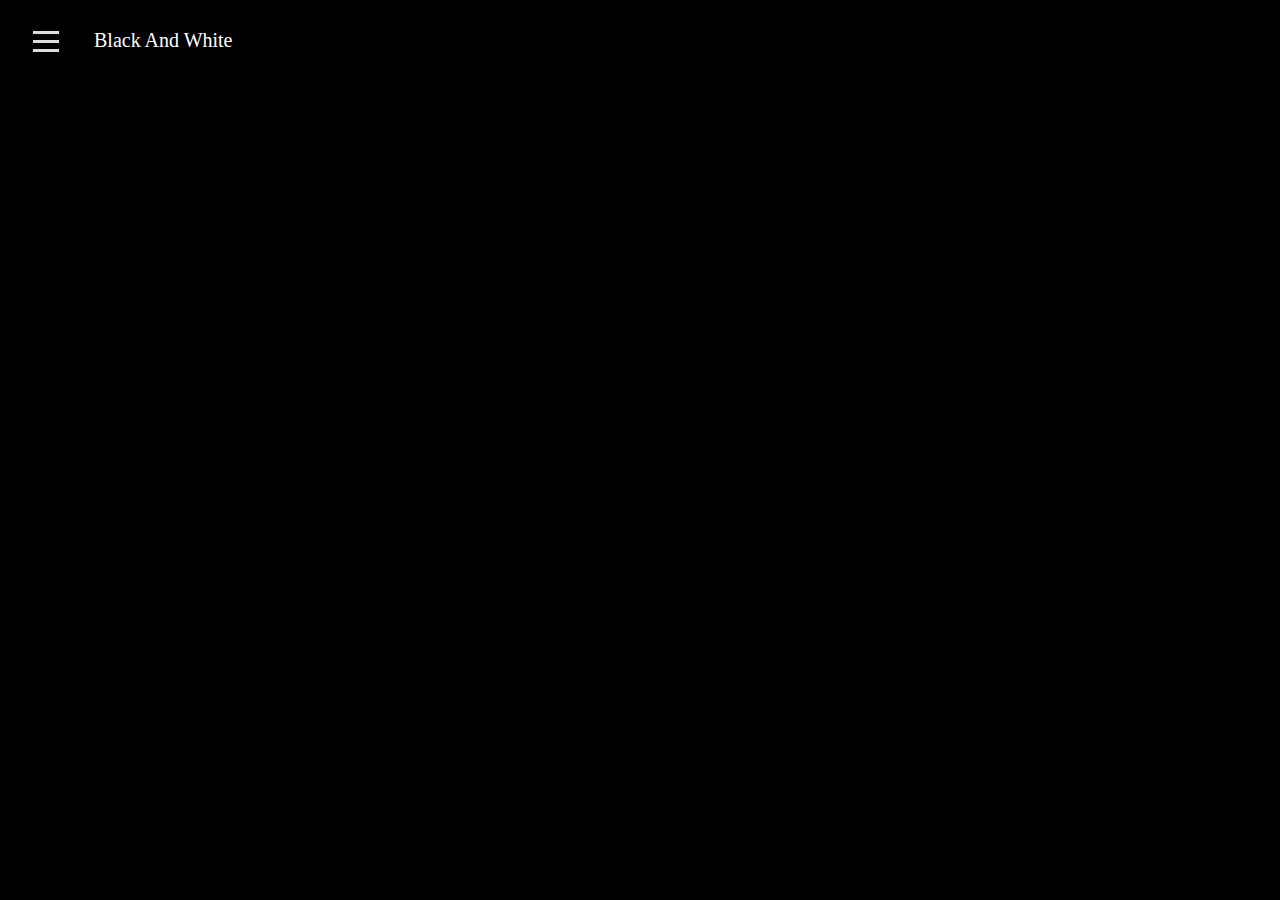
<file: Black_White.html>
<!DOCTYPE html>
<html lang="jp">
<head>
    <meta charset="UTF-8">
    <meta name="viewport" content="width=device-width, initial-scale=1.0">
    <title>BLACK AND WHITE</title>
    <link rel="stylesheet" href="css/kowake_black.css">
</head>
<body>
    <header class="header">
        <input type="checkbox" class="menu-btn" id="menu-btn">
        <label for="menu-btn" class="menu-icon"><span class="navicon"></span></label>
        <ul class="menu">
          <!--<li><a href="#mv">home</a></li>-->
          <li><a href="#About">About</a></li>
          <li><a href="#Select">Select</a></li>
          <li><a href="#Contact">Contact</a></li>
        </ul>
        <div class="header-inner">
            <p>Black And White</p>
        </div>
    </header>
    <article>

    </article>
    <footer>
        <p>&copy; BLACK AND WHITE</p>
    </footer>
</body>
</html>
</file>
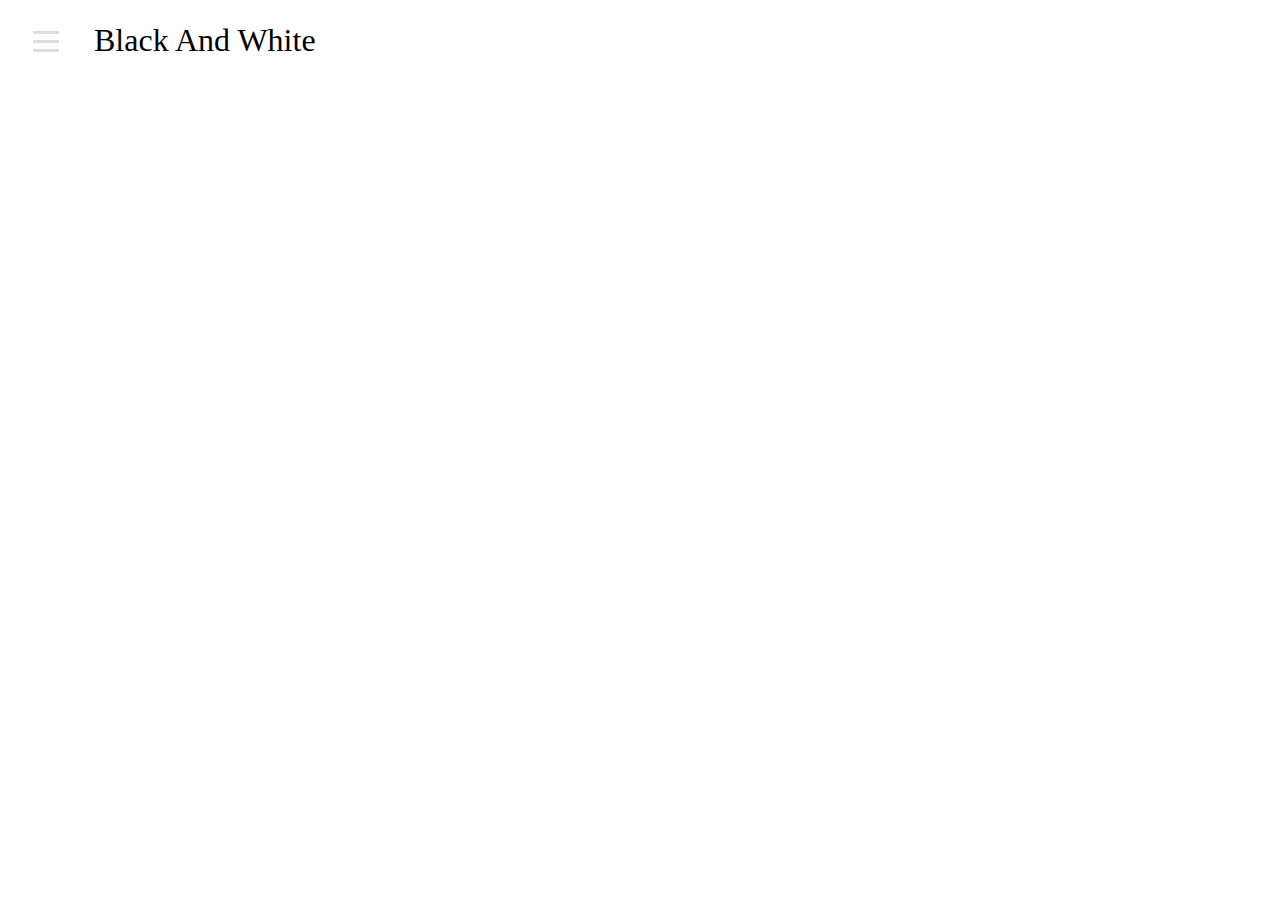
<file: GUF.html>
<!DOCTYPE html>
<html lang="jp">
<head>
    <meta charset="UTF-8">
    <meta name="viewport" content="width=device-width, initial-scale=1.0">
    <title>BLACK AND WHITE</title>
    <link rel="stylesheet" href="css/kowake_white.css">
</head>
<body>
    <header class="header">
        <input type="checkbox" class="menu-btn" id="menu-btn">
        <label for="menu-btn" class="menu-icon"><span class="navicon"></span></label>
        <ul class="menu">
          <!--<li><a href="#mv">home</a></li>-->
          <li><a href="#About">About</a></li>
          <li><a href="#Select">Select</a></li>
          <li><a href="#Contact">Contact</a></li>
        </ul>
        <div class="header-inner">
            <p>Black And White</p>
        </div>
    </header>
    <article>

    </article>
    <footer>
        <p>&copy; BLACK AND WHITE</p>
    </footer>
</body>
</html>
</file>
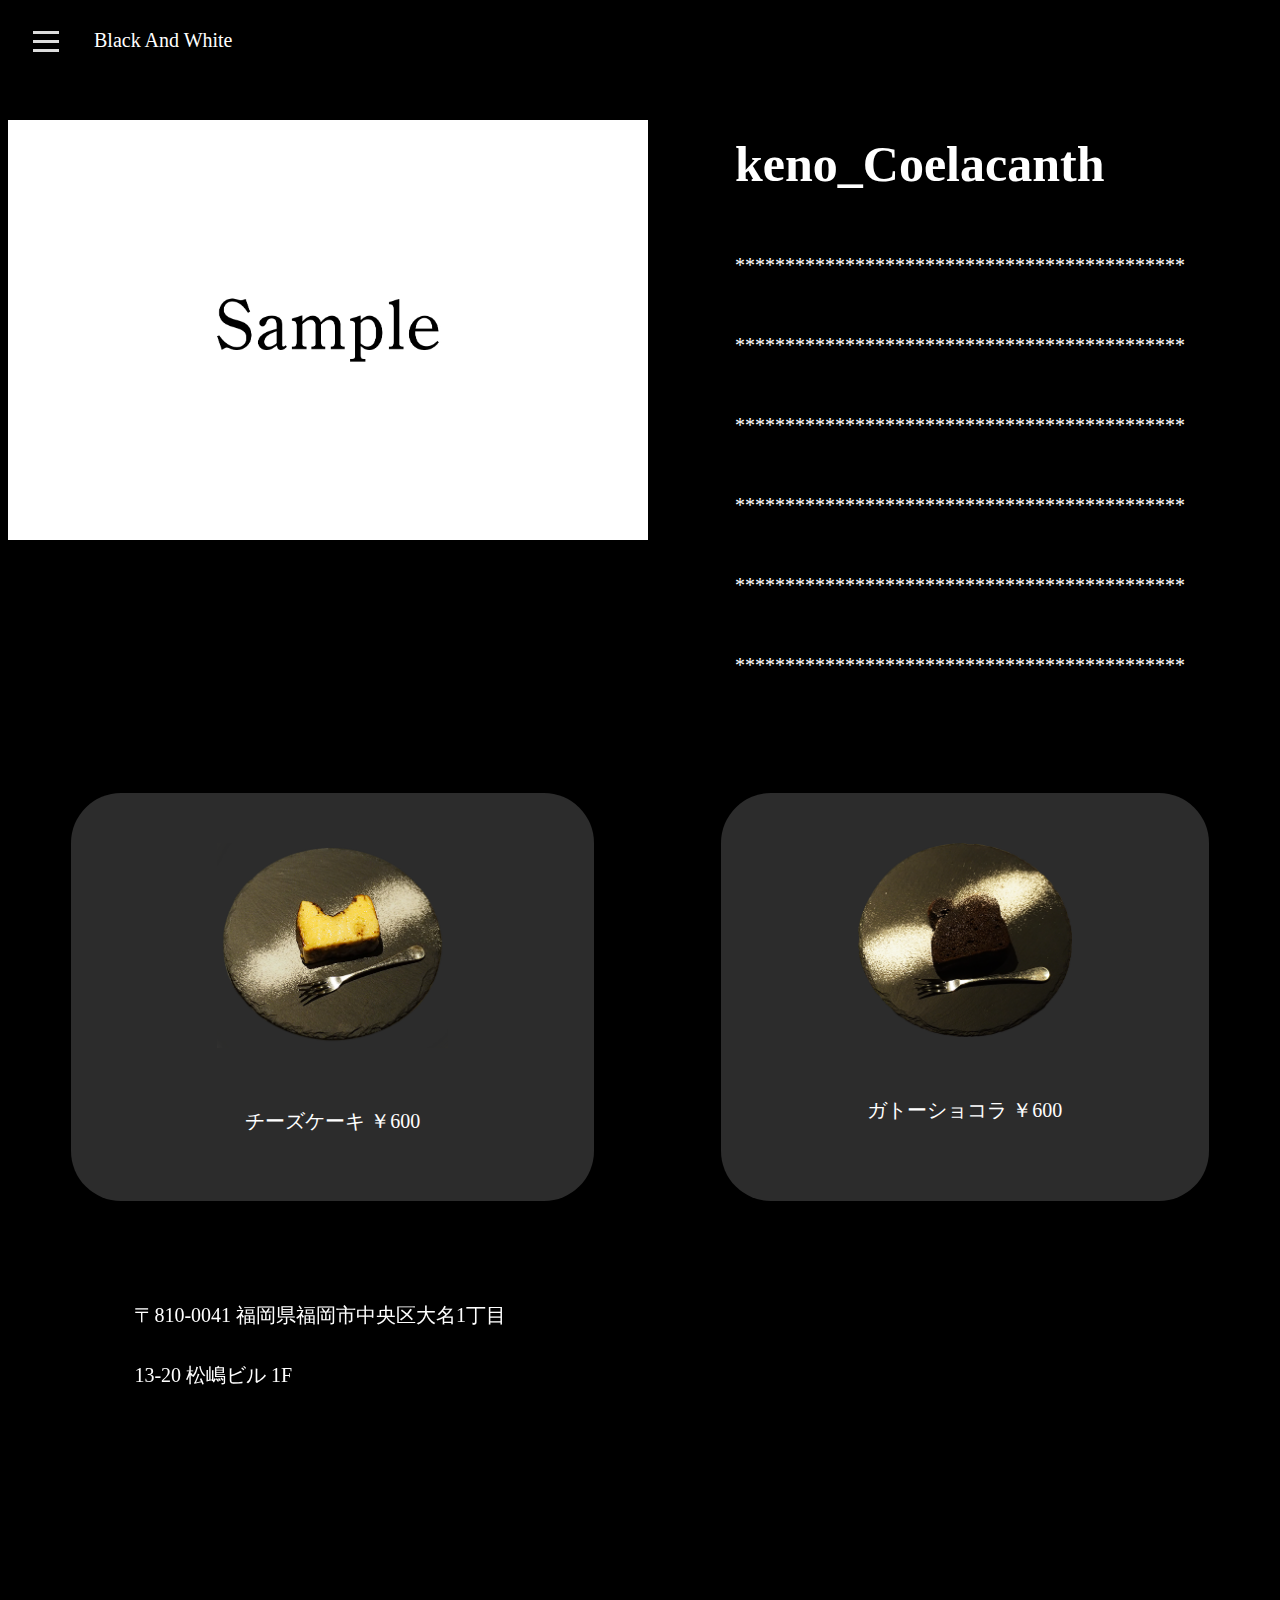
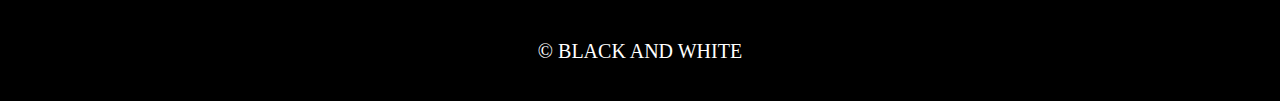
<file: keno_Coelacanth.html>
<!DOCTYPE html>
<html lang="jp">

<head>
    <meta charset="UTF-8">
    <meta name="viewport" content="width=device-width, initial-scale=1.0">
    <title>BLACK AND WHITE</title>
    <link rel="stylesheet" href="css/kowake_black.css">
</head>

<body>
    <header class="header">
        <input type="checkbox" class="menu-btn" id="menu-btn">
        <label for="menu-btn" class="menu-icon"><span class="navicon"></span></label>
        <ul class="menu">
            <!--<li><a href="#mv">home</a></li>-->
            <li><a href="#About">About</a></li>
            <li><a href="#Select">Select</a>
            <li><a href="#Contact">Contact</a></li>
        </ul>
        <div class="header-inner">
            <a href="index.html" style="text-decoration:none;"><p>Black And White</p></a>
        </div>
    </header>
    <article>
        <div class="all">
            <p class="article"><img src="img/sample2.jpg" alt="keno_Coelacanth"></p>
            <div class="article">
                <h2>keno_Coelacanth</h2>
                <p>*********************************************</p>
                <p>*********************************************</p>
                <p>*********************************************</p>
                <p>*********************************************</p>
                <p>*********************************************</p>
                <p>*********************************************</p>
            </div>
        </div>
        <div class="menu_introduction">
            <div class="menu_i">
                <p><img src="img/kc_cheese.png" alt="チーズケーキ"></p>
                <p>チーズケーキ ￥600</p>
            </div>
            <div class="menu_i">
                <p><img src="img/kc_ck.png" alt="ガトーショコラ"></p>
                <p>ガトーショコラ ￥600</p>
            </div>
        </div>
        <div class="map">
            <div class="map_inline"><p>〒810-0041 福岡県福岡市中央区大名1丁目13-20 松嶋ビル 1F</p></div>
            <div class="map_inline"><p><iframe src="https://www.google.com/maps/embed?pb=!1m18!1m12!1m3!1d3323.6677873365647!2d130.39389291215463!3d33.58797387322404!2m3!1f0!2f0!3f0!3m2!1i1024!2i768!4f13.1!3m3!1m2!1s0x35419185c230730f%3A0xd1b69105a5c46466!2zQkFSIOOCt-ODvOODqeOCq-ODs-OCuQ!5e0!3m2!1sja!2sjp!4v1717821994161!5m2!1sja!2sjp" width="630" height="230" style="border:0;" allowfullscreen="" loading="lazy" referrerpolicy="no-referrer-when-downgrade"></iframe></p></div>
        </div>
    </article>
    <footer>
        <p>&copy; BLACK AND WHITE</p>
    </footer>
</body>

</html>
</file>
<file: css/kowake_black.css>
body {
	  background-color: #000000;
	  color: #ffffff;
    font-family: "Noto Serif JP", "Hiragino Mincho Pro", "ヒラギノ明朝 Pro W3", "HGS明朝E", "MS Ｐ明朝", "MS PMincho", serif;
}
img {
	  max-width: 100%;
}
h2 {
    font-weight: bold;
}
p {
    line-height: 60px;
    font-size: 20px;
}
a {
  color: #fff; ;
  }
.header {
    background-color: #000000;
    box-sizing: border-box;
    width: 100%;
    position: fixed;
    top: 0;
    box-sizing: border-box;
    display: flex;
    z-index: 5;
    height: 80px;
}
.header-inner {
    display: flex;
    align-items: center;
    font-size: 2.5vw;
    margin: 0 0 0 10px;
}
footer {
    text-align: center;
}
/*list
---------------------------------------------------------------------------*/
.list-container {
  display: flex;
  flex-wrap: wrap;
  margin: 100px 150px;
}

.list {
  width: 23%;
  padding-top: 23%;
  position: relative;
  border-radius: 250px;
  overflow: hidden;
  margin: 5%;
}

.list a {
  display: block;
  position: absolute;
  left: 0px;
  top: 0px;
  width: 100%;
  height: 100%;
}
  /* Nav items */
  .menu {
    list-style: none;
    position: absolute;
    width: 100%;
    height: auto;
    top: 0;
    margin-top: 52px;
    padding: 0 0 10px 0;
    clear: both;
    background: var(--background-navbar);
    transition: 0.3192s cubic-bezier(0.04, 0.04, 0.12, 0.96) 0.1008s;
    transform: scale(1, 0);
    transform-origin: top;
  }
  /* Hamburger menu button */
  .menu-btn:checked ~ .menu {
    transform: scale(1, 1);
    transform-origin: top;
    transition: 0.3192s cubic-bezier(0.04, 0.04, 0.12, 0.96) 0.1008s;
  }
  /* Hamburger menbu text */
  .menu a {
    text-decoration: none;
    font-weight: 500;
    letter-spacing: 2px;
    font-size: 16px;
    text-transform: capitalize;
    color: #ddd;
    opacity: 0;
    transition: 0.5s;
  }
  .menu li {
    border-top: 1px solid rgb(75, 75, 75);
    padding: 5px 0;
    margin: 40px 80% 25px 90px;
    opacity: 0;
    transition: 0.5s;
  }
  .menu-btn:checked ~ .menu a,.menu-btn:checked ~ .menu li {
    opacity: 1;
    transition: 0.3192s cubic-bezier(0.04, 0.04, 0.12, 0.96) 0.2s;
    font-size: 25px;
  }
  .menu-btn {
    display: none;
  }
  .menu-icon {
    display: inline-block;
    position: relative;
    cursor: pointer;
    padding: 40px 25px;
    -webkit-tap-highlight-color: rgba(0, 0, 0, 0);
  }
  .navicon {
    background: #ddd;
    display: block;
    height: 3px;
    width: 26px;
    position: relative;
    transition: 0.3192s cubic-bezier(0.04, 0.04, 0.12, 0.96) 0.1008s;
  }
  .navicon:before,.navicon:after {
    content: "";
    display: block;
    height: 100%;
    width: 100%;
    position: absolute;
    background: #ddd;
    transition: 0.3192s cubic-bezier(0.04, 0.04, 0.12, 0.96) 0.1008s;
  }
  .navicon:before {
    top: 9px;
  }
  .navicon:after {
    bottom: 9px;
  }
  /* Hamburger Menu Animation Start */
  .menu-btn:checked ~ .menu-icon .navicon:before {
    transform: rotate(-45deg);
  }
  .menu-btn:checked ~ .menu-icon .navicon:after {
    transform: rotate(45deg);
  }
  .menu-btn:checked ~ .menu-icon:not(.steps) .navicon:before {
    top: 0;
  }
  .menu-btn:checked ~ .menu-icon:not(.steps) .navicon:after {
    bottom: 0;
  }
  .menu-btn:checked ~ .menu-icon .navicon {
    background: rgba(0, 0, 0, 0);
    transition: 0.2192s cubic-bezier(0.04, 0.04, 0.12, 0.96) 0.1008s;
  }
  /* Hamburger Menu Animation End */
  /* Navbar Text */
  .navtext {
    position: absolute;
    text-transform: uppercase;
    color: #ddd;
    letter-spacing: 4px;
    font-size: 20px;
  }

.all {
  margin: 100px 0 0 0;
  display: flex;
}

article img {
  width: 50vw;

}

.article {
  flex-grow: 1;
}

.article h2 {
  font-size: 50px;
  margin-top: 35px;
}

.menu_introduction {
  display: flex;
  margin-top: 15px;
}

.menu_i {
  margin: 5%;
  padding: 30px;
  flex-grow: 1;
  background-color: #2c2c2c;
  border-radius: 50px;
}

.menu_i p {
  text-align: center;
}

.menu_i img {
  width: 50%;
}

.map {
  display: flex;
  margin: 0 10% 5%;
  filter: grayscale(100%);/*白黒に変換*/
}

.map_inline {
  flex-grow: 1;
}

.map_inline iframe {
  padding: 0 0 0 28%;
}
</file>
<file: css/kowake_white.css>
body {
	  background-color: #ffffff;
	  color: #000000;
    font-family: "Noto Serif JP", "Hiragino Mincho Pro", "ヒラギノ明朝 Pro W3", "HGS明朝E", "MS Ｐ明朝", "MS PMincho", serif;
}
img {
	  max-width: 100%;
}
h2 {
    font-weight: bold;
    text-align: center;
}
p {
    text-align: center;
}
.header {
    background-color: #ffffff;
    box-sizing: border-box;
    width: 100%;
    position: fixed;
    top: 0;
    box-sizing: border-box;
    display: flex;
    z-index: 5;
    height: 80px;
}
.header-inner {
    display: flex;
    align-items: center;
    font-size: 2.5vw;
    margin: 0 0 0 10px;
}
.mv_visual {
    padding: 0 0 0 0;
}
.select {
    color: #444;
}
  /* Nav items */
  .menu {
    list-style: none;
    position: absolute;
    width: 100%;
    height: auto;
    top: 0;
    margin-top: 52px;
    padding: 0 0 10px 0;
    clear: both;
    background: var(--background-navbar);
    transition: 0.3192s cubic-bezier(0.04, 0.04, 0.12, 0.96) 0.1008s;
    transform: scale(1, 0);
    transform-origin: top;
  }
  /* Hamburger menu button */
  .menu-btn:checked ~ .menu {
    transform: scale(1, 1);
    transform-origin: top;
    transition: 0.3192s cubic-bezier(0.04, 0.04, 0.12, 0.96) 0.1008s;
  }
  /* Hamburger menbu text */
  .menu a {
    text-decoration: none;
    font-weight: 500;
    letter-spacing: 2px;
    font-size: 16px;
    text-transform: capitalize;
    color: #303030;
    opacity: 0;
    transition: 0.5s;
  }
  .menu li {
    border-top: 1px solid rgb(75, 75, 75);
    padding: 5px 0;
    margin: 40px 80% 25px 90px;
    opacity: 0;
    transition: 0.5s;
  }
  .menu-btn:checked ~ .menu a,.menu-btn:checked ~ .menu li {
    opacity: 1;
    transition: 0.3192s cubic-bezier(0.04, 0.04, 0.12, 0.96) 0.2s;
    font-size: 25px;
  }
  .menu-btn {
    display: none;
  }
  .menu-icon {
    display: inline-block;
    position: relative;
    cursor: pointer;
    padding: 40px 25px;
    -webkit-tap-highlight-color: rgba(0, 0, 0, 0);
  }
  .navicon {
    background: #ddd;
    display: block;
    height: 3px;
    width: 26px;
    position: relative;
    transition: 0.3192s cubic-bezier(0.04, 0.04, 0.12, 0.96) 0.1008s;
  }
  .navicon:before,.navicon:after {
    content: "";
    display: block;
    height: 100%;
    width: 100%;
    position: absolute;
    background: #ddd;
    transition: 0.3192s cubic-bezier(0.04, 0.04, 0.12, 0.96) 0.1008s;
  }
  .navicon:before {
    top: 9px;
  }
  .navicon:after {
    bottom: 9px;
  }
  /* Hamburger Menu Animation Start */
  .menu-btn:checked ~ .menu-icon .navicon:before {
    transform: rotate(-45deg);
  }
  .menu-btn:checked ~ .menu-icon .navicon:after {
    transform: rotate(45deg);
  }
  .menu-btn:checked ~ .menu-icon:not(.steps) .navicon:before {
    top: 0;
  }
  .menu-btn:checked ~ .menu-icon:not(.steps) .navicon:after {
    bottom: 0;
  }
  .menu-btn:checked ~ .menu-icon .navicon {
    background: rgba(0, 0, 0, 0);
    transition: 0.2192s cubic-bezier(0.04, 0.04, 0.12, 0.96) 0.1008s;
  }
  /* Hamburger Menu Animation End */
  /* Navbar Text */
  .navtext {
    position: absolute;
    text-transform: uppercase;
    color: #ddd;
    letter-spacing: 4px;
    font-size: 20px;
  }
</file>
